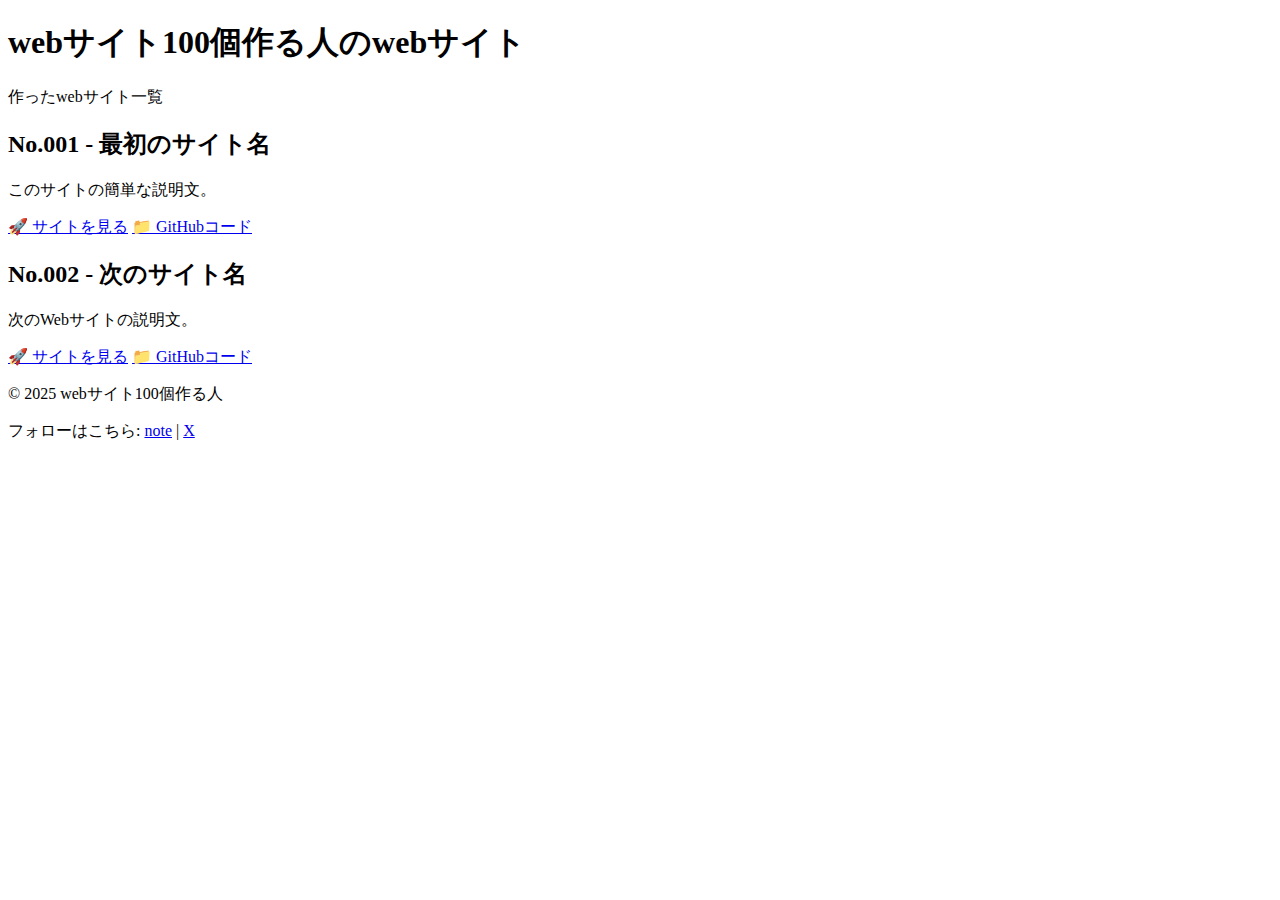
<file: src/main/resources/templates/index.html>
<!DOCTYPE html>
<html lang="ja" xmlns:th="http://www.thymeleaf.org">
<head>
    <meta charset="UTF-8">
    <meta name="viewport" content="width=device-width, initial-scale=1.0">
    <title>webサイト100個作る人のwebサイト</title>
    <link rel="stylesheet" th:href="@{/css/style.css}">
    <meta name="google-site-verification" content="yj4LGgoltxROKbI2DaOK9eTDbavhFgUfPISmX5yaD44" />
</head>
<body>
    <header>
        <h1>webサイト100個作る人のwebサイト</h1>
        <p>作ったwebサイト一覧</p>
    </header>

    <main>
        <section class="website-list">
            <article class="website-item">
                <h2>No.001 - 最初のサイト名</h2>
                <p class="description">このサイトの簡単な説明文。</p>
                <div class="links">
                    <a href="#" target="_blank">🚀 サイトを見る</a>
                    <a href="#" target="_blank">📁 GitHubコード</a>
                </div>
            </article>

            <article class="website-item">
                <h2>No.002 - 次のサイト名</h2>
                <p class="description">次のWebサイトの説明文。</p>
                <div class="links">
                    <a href="#" target="_blank">🚀 サイトを見る</a>
                    <a href="#" target="_blank">📁 GitHubコード</a>
                </div>
            </article>

            </section>
    </main>

    <footer>
        <p>&copy; 2025 webサイト100個作る人</p>
        <p>フォローはこちら: <a href="[あなたのnote URL]">note</a> | <a href="[あなたのX URL]">X</a></p>
    </footer>
    
</body>
</html>
</file>
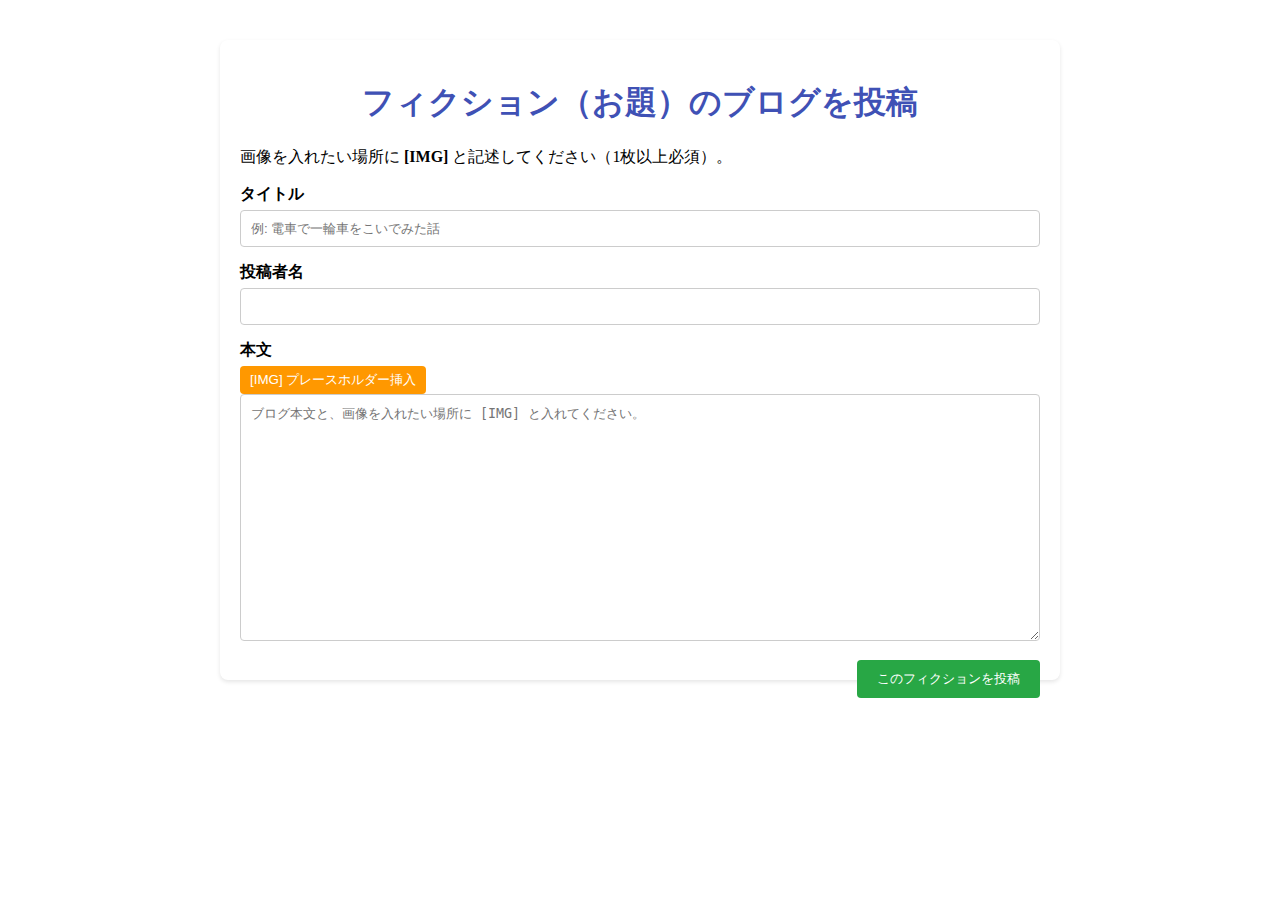
<file: src/main/resources/templates/fiction/new.html>
<!DOCTYPE html>
<html lang="ja" xmlns:th="http://www.thymeleaf.org">
<head>
    <meta charset="UTF-8">
    <title>フィクション投稿 | Webサイト100個チャレンジ</title>
    <link rel="stylesheet" th:href="@{/css/style.css}">
    <style>
        /* 簡単なフォームスタイリング */
        .container { max-width: 800px; margin: 40px auto; padding: 20px; background: white; border-radius: 8px; box-shadow: 0 2px 4px rgba(0,0,0,0.1); }
        h1 { text-align: center; color: #3f51b5; }
        .form-group { margin-bottom: 15px; }
        label { display: block; margin-bottom: 5px; font-weight: bold; }
        input[type="text"], textarea { width: 100%; padding: 10px; border: 1px solid #ccc; border-radius: 4px; box-sizing: border-box; }
        .error { color: red; font-size: 0.9em; margin-top: 5px; }
        .submit-btn { padding: 10px 20px; background-color: #28a745; color: white; border: none; border-radius: 4px; cursor: pointer; float: right; }
        .placeholder-btn { padding: 5px 10px; background-color: #ff9800; color: white; border: none; border-radius: 4px; cursor: pointer; margin-right: 10px; }
    </style>
</head>
<body>
    <div class="container">
        <h1>フィクション（お題）のブログを投稿</h1>
        <p>画像を入れたい場所に <strong>[IMG]</strong> と記述してください（1枚以上必須）。</p>

        <form th:action="@{/fiction}" th:object="${fictionForm}" method="post">
            
            <div class="form-group">
                <label for="title">タイトル</label>
                <input type="text" id="title" th:field="*{title}" placeholder="例: 電車で一輪車をこいでみた話" required>
                <span th:if="${#fields.hasErrors('title')}" th:errors="*{title}" class="error"></span>
            </div>

            <div class="form-group">
                <label for="authorName">投稿者名</label>
                <input type="text" id="authorName" th:field="*{authorName}" required>
                <span th:if="${#fields.hasErrors('authorName')}" th:errors="*{authorName}" class="error"></span>
            </div>

            <div class="form-group">
                <label for="body">本文</label>
                <button type="button" class="placeholder-btn" onclick="insertPlaceholder()">[IMG] プレースホルダー挿入</button>
                <textarea id="body" th:field="*{body}" rows="15" placeholder="ブログ本文と、画像を入れたい場所に [IMG] と入れてください。" required></textarea>
                <span th:if="${#fields.hasErrors('body')}" th:errors="*{body}" class="error"></span>
            </div>
            
            <button type="submit" class="submit-btn">このフィクションを投稿</button>
        </form>
    </div>

    <script>
        function insertPlaceholder() {
            const textarea = document.getElementById('body');
            const placeholder = '[IMG]';
            const start = textarea.selectionStart;
            const end = textarea.selectionEnd;
            
            // カーソル位置にプレースホルダーを挿入
            textarea.value = textarea.value.substring(0, start) + placeholder + textarea.value.substring(end);
            
            // 挿入後にカーソル位置を移動
            textarea.focus();
            textarea.selectionStart = start + placeholder.length;
            textarea.selectionEnd = start + placeholder.length;
        }
    </script>
</body>
</html>
</file>
